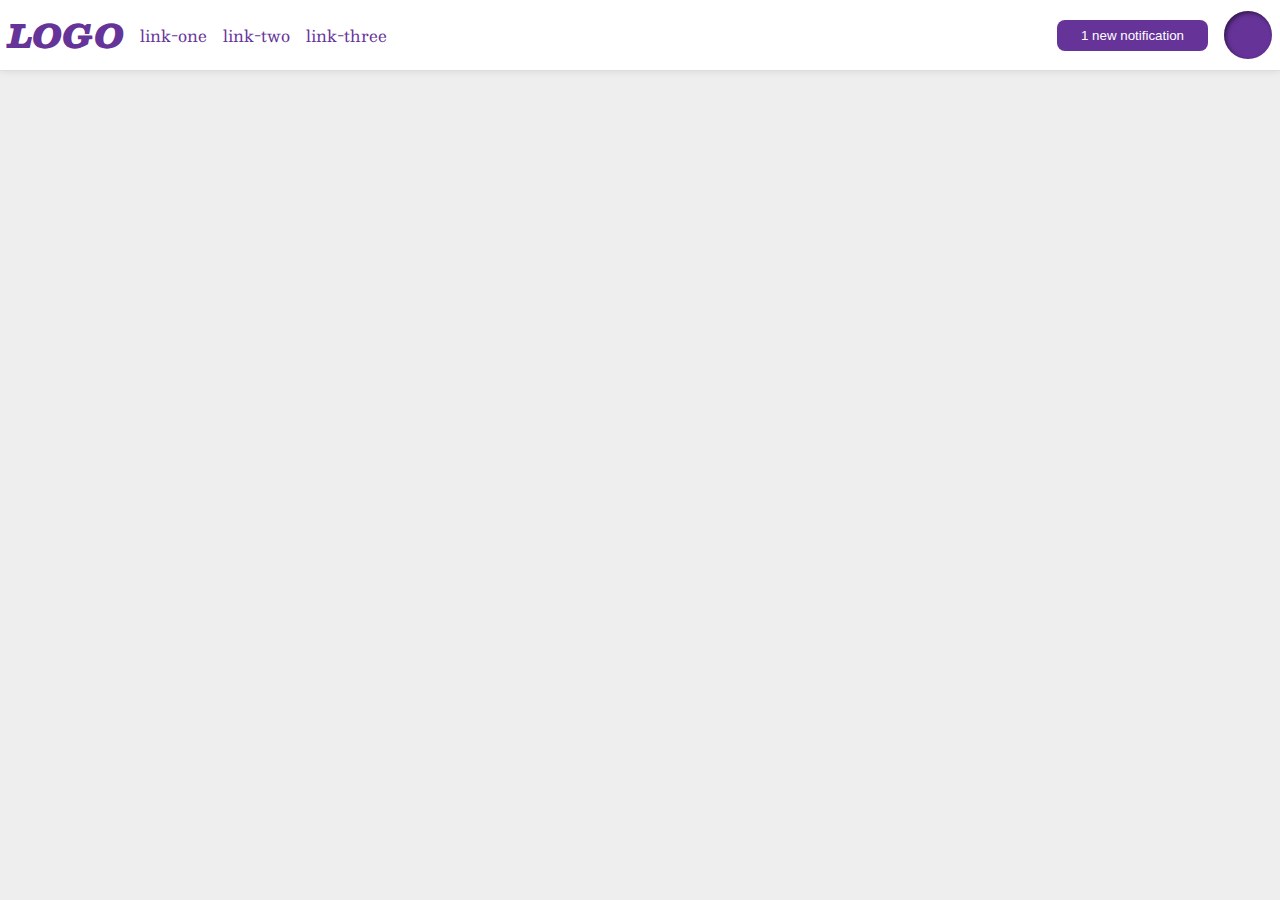
<file: foundations/flex/03-flex-header-2/index.html>
<!DOCTYPE html>
<html lang="en">
  <head>
    <meta charset="UTF-8">
    <meta http-equiv="X-UA-Compatible" content="IE=edge">
    <meta name="viewport" content="width=device-width, initial-scale=1.0">
    <title>Flex Header 2</title>
    <link rel="stylesheet" href="style.css">
  </head>
  <body>
    <div class="header">
      <div class="left"> 
          <div class="logo">
            LOGO
          </div>
          <ul class="links">
            <li><a href="https://google.com">link-one</a></li>
            <li><a href="https://google.com">link-two</a></li>
            <li><a href="https://google.com">link-three</a></li>
          </ul>
      </div>  
      <div class="right">
        <button class="notifications">
            1 new notification
          </button>
          <div class="profile-image"></div>
      </div>
    </div>
  </body>
</html>
</file>
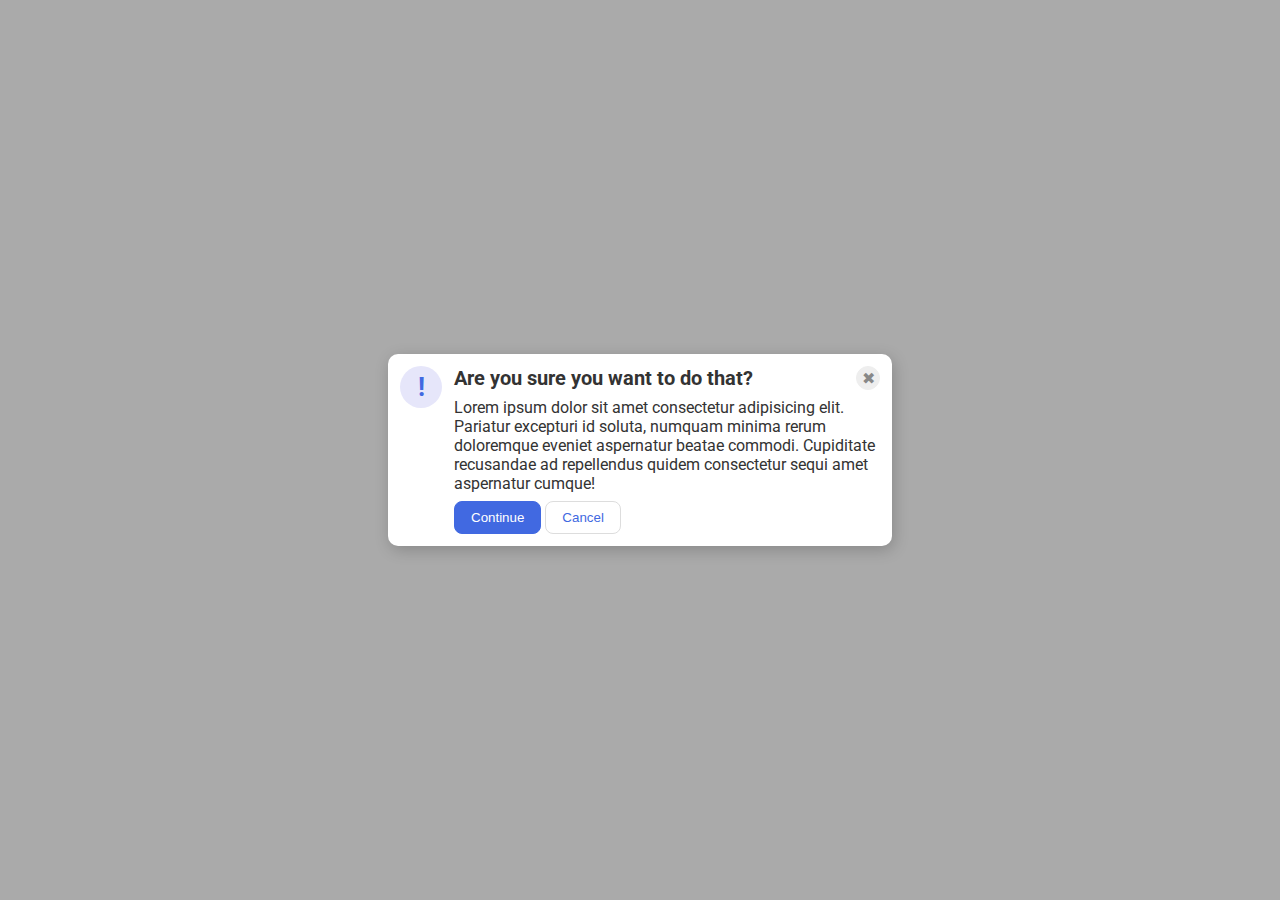
<file: foundations/flex/05-flex-modal/index.html>
<!DOCTYPE html>
<html lang="en">
  <head>
    <meta charset="UTF-8">
    <meta http-equiv="X-UA-Compatible" content="IE=edge">
    <meta name="viewport" content="width=device-width, initial-scale=1.0">
    <link rel="stylesheet" href="style.css">
    <title>Modal</title>
  </head>
  <body>
    <div class="modal">
      <div class="icon">!</div>
      <div class="container">
        <div class="header-container">
          <div class="header">Are you sure you want to do that?</div>
          <button class="close-button">✖</button>
        </div>
        <div class="text">Lorem ipsum dolor sit amet consectetur adipisicing elit. Pariatur excepturi id soluta, numquam minima rerum doloremque eveniet aspernatur beatae commodi. Cupiditate recusandae ad repellendus quidem consectetur sequi amet aspernatur cumque!</div>
        <button class="continue">Continue</button>
        <button class="cancel">Cancel</button>
      </div>
    </div>
  </body>
</html>
</file>
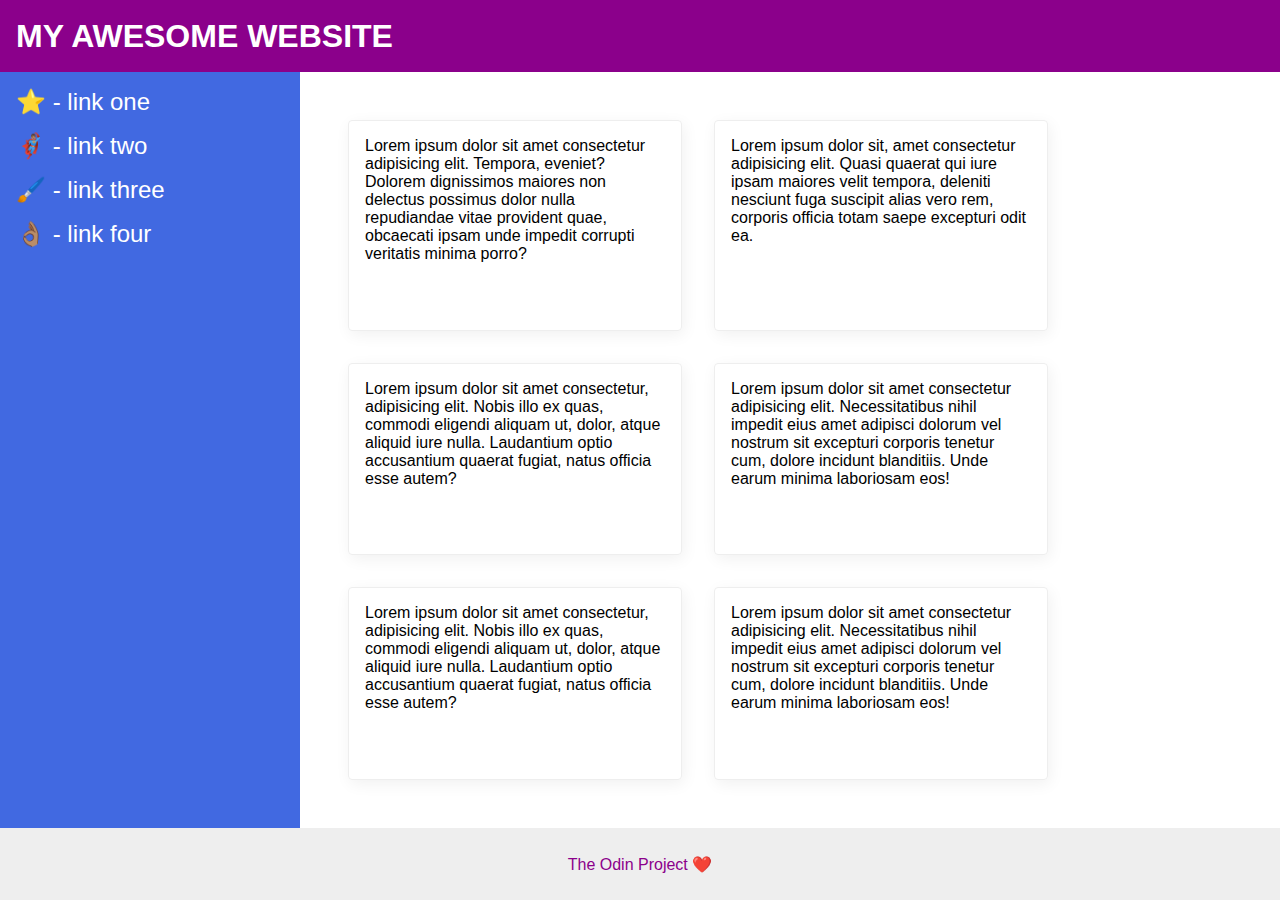
<file: foundations/flex/07-flex-layout-2/index.html>
<!DOCTYPE html>
<html lang="en">
  <head>
    <meta charset="UTF-8">
    <meta http-equiv="X-UA-Compatible" content="IE=edge">
    <meta name="viewport" content="width=device-width, initial-scale=1.0">
    <title>The Holy Grail</title>
    <link rel="stylesheet" href="style.css">
  </head>
  <body>
    <div class="header">
      MY AWESOME WEBSITE
    </div>
    <div class="container">
      <div class="sidebar">
        <ul>
          <li><a href="#">⭐ - link one</a></li>
          <li><a href="#">🦸🏽‍♂️ - link two</a></li>
          <li><a href="#">🖌️ - link three</a></li>
          <li><a href="#">👌🏽 - link four</a></li>
        </ul>
      </div>
      <div class="content">
        <div class="card">Lorem ipsum dolor sit amet consectetur adipisicing elit. Tempora, eveniet? Dolorem dignissimos maiores non delectus possimus dolor nulla repudiandae vitae provident quae, obcaecati ipsam unde impedit corrupti veritatis minima porro?</div>
        <div class="card">Lorem ipsum dolor sit, amet consectetur adipisicing elit. Quasi quaerat qui iure ipsam maiores velit tempora, deleniti nesciunt fuga suscipit alias vero rem, corporis officia totam saepe excepturi odit ea.</div>
        <div class="card">Lorem ipsum dolor sit amet consectetur, adipisicing elit. Nobis illo ex quas, commodi eligendi aliquam ut, dolor, atque aliquid iure nulla. Laudantium optio accusantium quaerat fugiat, natus officia esse autem?</div>
        <div class="card">Lorem ipsum dolor sit amet consectetur adipisicing elit. Necessitatibus nihil impedit eius amet adipisci dolorum vel nostrum sit excepturi corporis tenetur cum, dolore incidunt blanditiis. Unde earum minima laboriosam eos!</div>
        <div class="card">Lorem ipsum dolor sit amet consectetur, adipisicing elit. Nobis illo ex quas, commodi eligendi aliquam ut, dolor, atque aliquid iure nulla. Laudantium optio accusantium quaerat fugiat, natus officia esse autem?</div>
        <div class="card">Lorem ipsum dolor sit amet consectetur adipisicing elit. Necessitatibus nihil impedit eius amet adipisci dolorum vel nostrum sit excepturi corporis tenetur cum, dolore incidunt blanditiis. Unde earum minima laboriosam eos!</div>
      </div>  
    </div>
    <div class="footer">
      The Odin Project ❤️
    </div>
  </body>
</html>
</file>
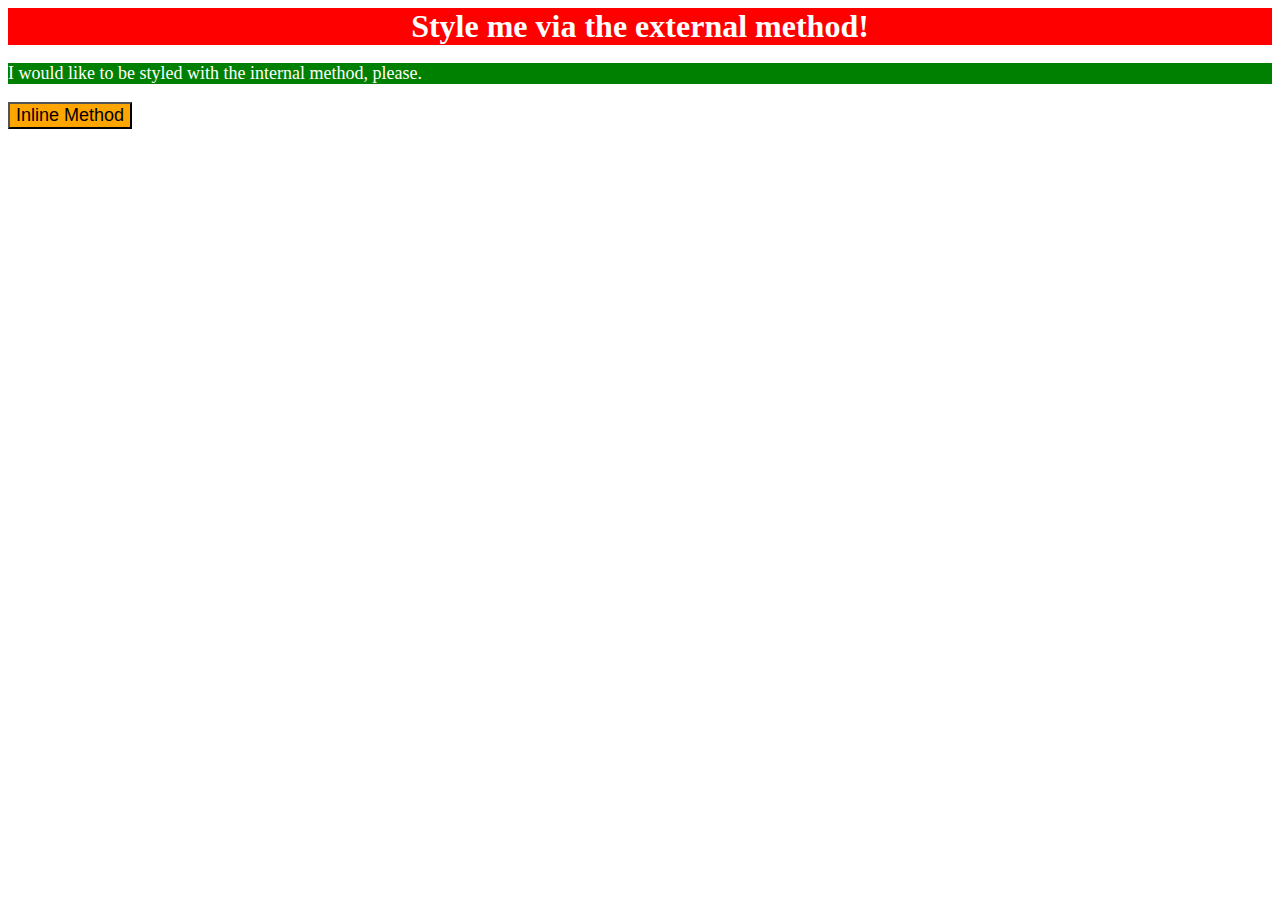
<file: foundations/intro-to-css/01-css-methods/index.html>
<!DOCTYPE html>
<html lang="en">
  <head>
    <meta charset="UTF-8">
    <meta http-equiv="X-UA-Compatible" content="IE=edge">
    <meta name="viewport" content="width=device-width, initial-scale=1.0">
    <link rel="stylesheet" href="./styles.css">
    <title>Methods for Adding CSS</title>
    <style>
      p {
        background-color: green;
        color: white;
        font-size: 18px;
      }
    </style>

  </head>
  <body>
    <div>Style me via the external method!</div>
    <p>I would like to be styled with the internal method, please.</p>
    <button style="background-color: orange; font-size: 18px;">Inline Method</button>
  </body>
</html>
</file>
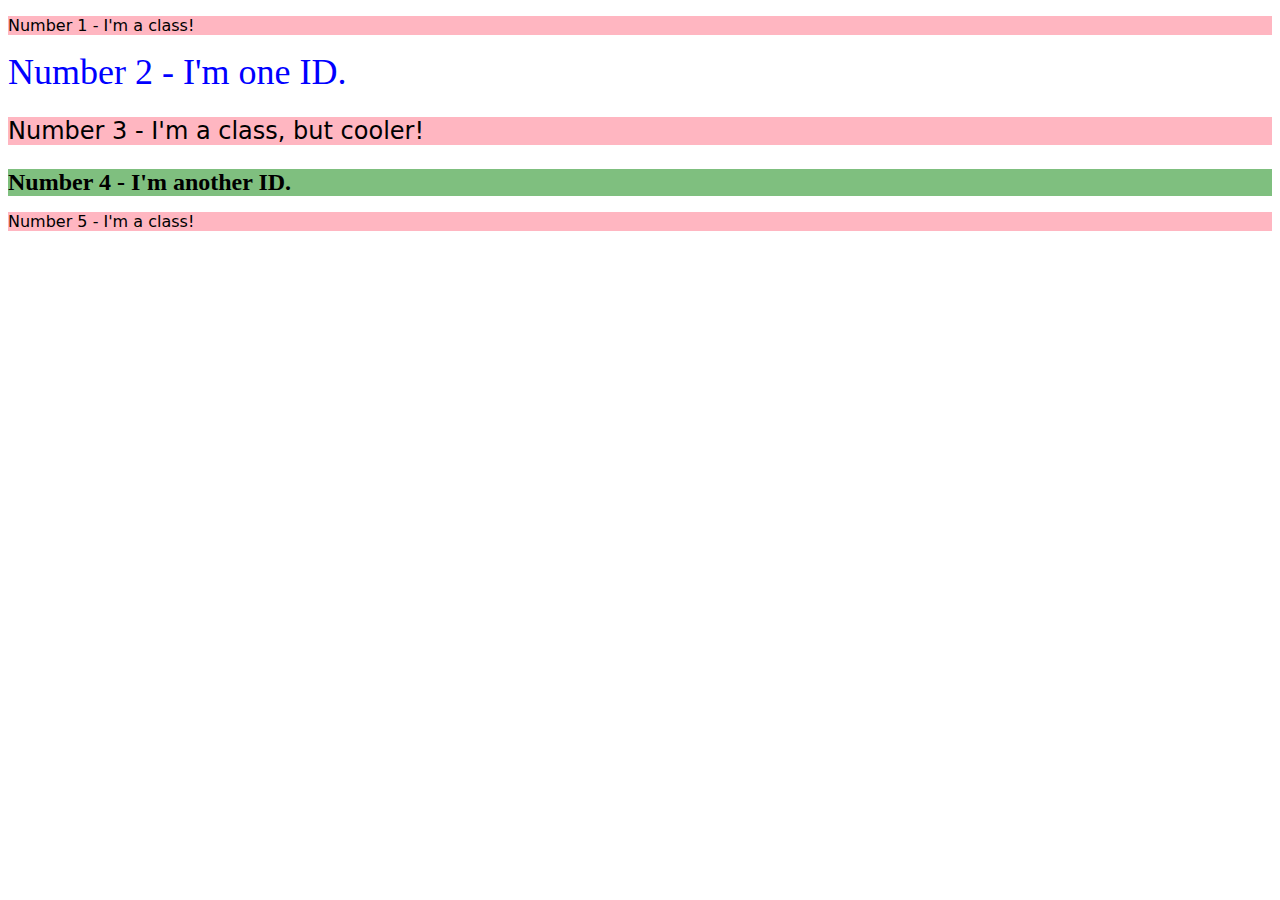
<file: foundations/intro-to-css/02-class-id-selectors/index.html>
<!DOCTYPE html>
<html lang="en">
  <head>
    <meta charset="UTF-8">
    <meta http-equiv="X-UA-Compatible" content="IE=edge">
    <meta name="viewport" content="width=device-width, initial-scale=1.0">
    <title>Class and ID Selectors</title>
    <link rel="stylesheet" href="style.css">
  </head>
  <body>
    <p class="element-style">Number 1 - I'm a class!</p>
    <div id="second-element">Number 2 - I'm one ID.</div>
    <p class="element-style font-size-24">Number 3 - I'm a class, but cooler!</p>
    <div class="font-size-24" id="fourth-element">Number 4 - I'm another ID.</div>
    <p class="element-style">Number 5 - I'm a class!</p>
  </body>
</html>
</file>
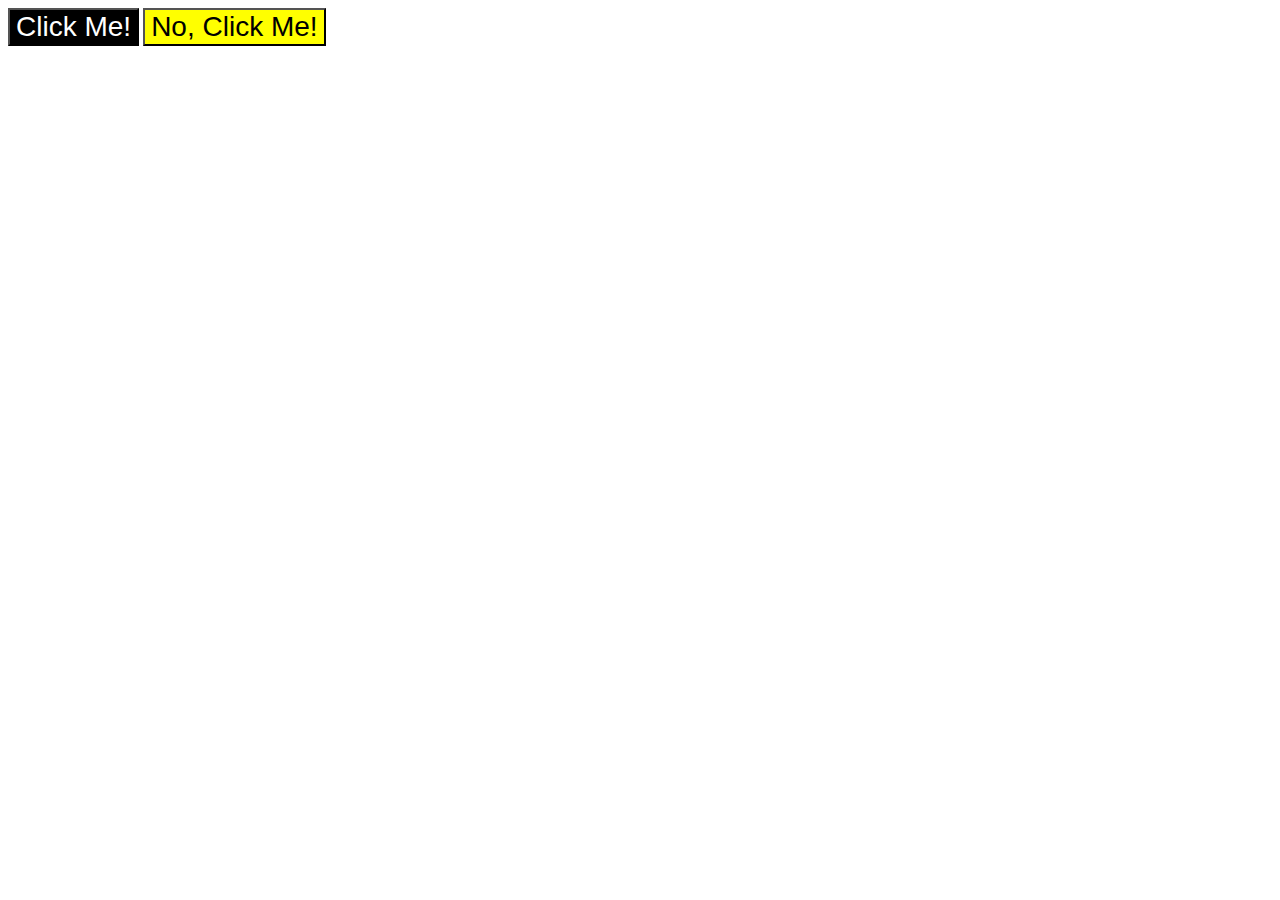
<file: foundations/intro-to-css/03-grouping-selectors/index.html>
<!DOCTYPE html>
<html lang="en">
  <head>
    <meta charset="UTF-8">
    <meta http-equiv="X-UA-Compatible" content="IE=edge">
    <meta name="viewport" content="width=device-width, initial-scale=1.0">
    <title>Grouping Selectors</title>
    <link rel="stylesheet" href="style.css">
  </head>
  <body>
    <button class="button-simple">Click Me!</button>
    <button class="button-deluxe">No, Click Me!</button>
  </body>
</html>
</file>
<file: foundations/flex/03-flex-header-2/style.css>
/* this is some magical font-importing.  
you'll learn about it later. */
@import url('https://fonts.googleapis.com/css2?family=Besley:ital,wght@0,400;1,900&display=swap');

body {
  margin: 0;
  background: #eee;
  font-family: Besley, serif;
}

.header {
  background: white;
  border-bottom: 1px solid #ddd;
  box-shadow: 0 0 8px rgba(0,0,0,.1);
}

.profile-image {
  background: rebeccapurple;
  box-shadow: inset 2px 2px 4px rgba(0,0,0,.5);
  border-radius: 50%;
  width: 48px;
  height: 48px;
}

.logo {
  color: rebeccapurple;
  font-size: 32px;
  font-weight: 900;
  font-style: italic;
}

button {
  border: none;
  border-radius: 8px;
  background: rebeccapurple;
  color: white;
  padding: 8px 24px;
}

a {
  /* this removes the line under our links */
  text-decoration: none;
  color: rebeccapurple;
}

ul {
  list-style-type: none;
}

/* solution */
.header {
  display: flex;
  justify-content: space-between;
  padding: 8px;
}

ul {
  display: flex;
  margin: 0;
  padding: 0;
  gap: 16px;
}

.left, .right {
  display: flex;
  align-items: center;
  gap: 16px;
}
</file>
<file: foundations/flex/05-flex-modal/style.css>
@import url('https://fonts.googleapis.com/css2?family=Roboto:wght@400;700&display=swap');

html, body {
  height: 100%;
}

body {
  font-family: Roboto, sans-serif;
  margin: 0;
  background: #aaa;
  color: #333;
  /* I'll give you this one for free lol */
  display: flex;
  align-items: center;
  justify-content: center;
}

.modal {
  background: white;
  width: 480px;
  border-radius: 10px;
  box-shadow: 2px 4px 16px rgba(0,0,0,.2);
}

.icon {
  color: royalblue;
  font-size: 26px;
  font-weight: 700;
  background: lavender;
  width: 42px;
  height: 42px;
  border-radius: 50%;
  display: flex;
  align-items: center;
  justify-content: center;
}

.close-button {
  background: #eee;
  border-radius: 50%;
  color: #888;
  font-weight: 400;
  font-size: 16px;
  height: 24px;
  width: 24px;
  display: flex;
  align-items: center;
  justify-content: center;
  border: 1px solid #eee;
  padding: 0;
}

button {
  cursor: pointer;
  padding: 8px 16px;
  border-radius: 8px;
}

button.continue {
  background: royalblue;
  border: 1px solid royalblue;
  color: white;
}

button.cancel {
  background: white;
  border: 1px solid #ddd;
  color: royalblue;
}

/* solution */
.modal {
  display: flex;
  gap: 12px;
  padding: 12px;
}

.icon {
  flex-shrink: 0;
}

.header {
  font-size: 20px;
  font-weight: bold;
  justify-content: flex-start;
}

.header-container {
  display: flex;
  justify-content: start;
  align-items: center;
  margin-bottom: 8px;
}

.close-button {
  margin-left: auto;
}

.text {
  margin-bottom: 8px;
}
</file>
<file: foundations/flex/07-flex-layout-2/style.css>
body {
  font-family: -apple-system, BlinkMacSystemFont, 'Segoe UI', Roboto, Oxygen, Ubuntu, Cantarell, 'Open Sans', 'Helvetica Neue', sans-serif;
  margin: 0;
  min-height: 100vh;
}

.header {
  height: 72px;
  background: darkmagenta;
  color: white;
}

.footer {
  height: 72px;
  background: #eee;
  color: darkmagenta;
}

.sidebar {
  width: 300px;
  background: royalblue;
  box-sizing: border-box;
}

.card {
  border: 1px solid #eee;
  box-shadow: 2px 4px 16px rgba(0,0,0,.06);
  border-radius: 4px;
}

/* solution */

body {
  display: flex;
  flex-direction: column;
  margin: 0;
  padding: 0;
}

.header {
  display: flex;
  align-items: center;
  padding-left: 16px;
  font-size: 32px;
  font-weight: 900;
}

.footer {
  display: flex;
  justify-content: center;
  align-items: center;
}

.container {
  display: flex;
  flex: 1;
}

.sidebar {
  flex-shrink: 0;
  padding: 16px;  
}

.content {
  display: flex;
  flex-wrap: wrap;
  padding: 48px;
  gap: 32px;
}

.card {
  padding: 16px;
  max-width: 300px;
}

a {
  text-decoration: none;
  font-size: 24px;
  color: #ffffff;
}

ul {
  list-style-type: none;
  margin: 0px;
  padding: 0px;
}

li {
  margin-bottom: 16px;
}
</file>
<file: foundations/intro-to-css/01-css-methods/styles.css>
div {
    background-color: red;
    color: white;
    font-size: 32px;
    font-weight: bold;
    text-align: center;
}
</file>
<file: foundations/intro-to-css/02-class-id-selectors/style.css>
/* * **All odd numbered elements**: a light red/pink background, and a list of fonts containing `Verdana` and `DejaVu Sans` with `sans-serif` as a fallback
* **The second element**: blue text and a font size of 36px
* **The third element**: in addition to the styles for all odd numbered elements, add a font size of 24px
* **The fourth element**: a light green background, a font size of 24px, and bold  */

.element-style {
    background-color: #ffb6c1;
    font-family: "Verdana", "DejaVu Sans", sans-serif;
}

#second-element {
    color: hsl(240, 100%, 50%);
    font-size: 36px;
}

.font-size-24 {
    font-size: 24px;
}

#fourth-element {
    background-color: hsla(120, 100%, 25%, 0.5);
    font-weight: bold;
}
</file>
<file: foundations/intro-to-css/03-grouping-selectors/style.css>
.button-simple,
.button-deluxe {
    font-size: 28px;
    font-family: Helvetica, "Times New Roman", sans-serif;
}

.button-simple {
    background-color: #000000;
    color: #ffffff;
}

.button-deluxe {
    background-color: #ffff00;
}
</file>
